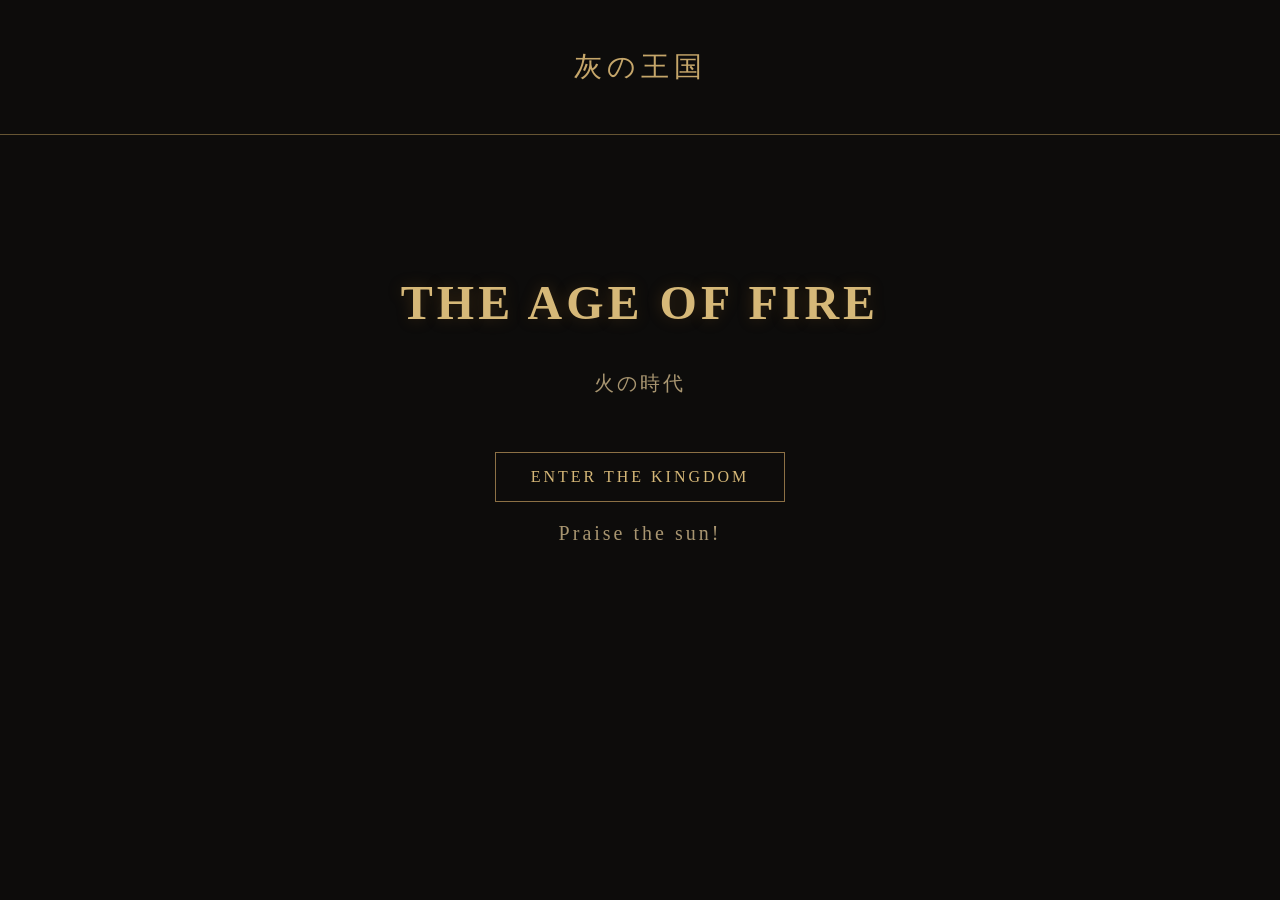
<file: index.html>
<!doctype html>
<html lang="ja">
  <head>
    <meta name="viewport" content="width=device-width, initial-scale=1.0" />
    <meta charset="UTF-8" />
    <title>灰の王国</title>
    <link rel="stylesheet" href="index.css" />
  </head>
  <body>
    <header>
      <p>灰の王国</p>
    </header>
    <main>
      <section>
        <h1>THE AGE OF FIRE</h1>
        <p>火の時代</p>
        <a href="index1.html">ENTER THE KINGDOM</a>
         <footer>
        <p>Praise the sun!</p>
    </footer>
      </section>
    </main>
  </body>
</html>
</file>
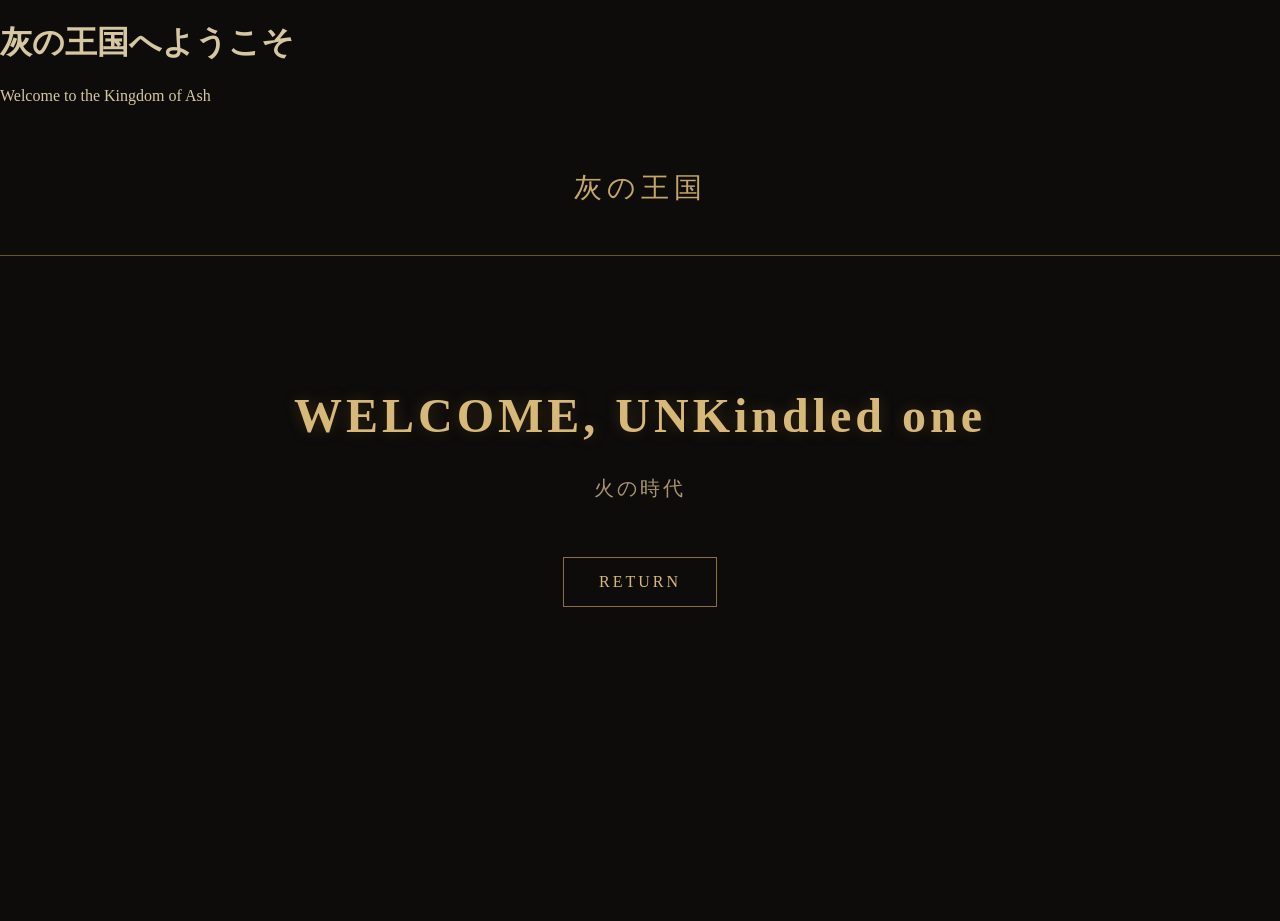
<file: index1.html>
<!DOCTYPE html>
<html lang="ja">
<head>
  <meta charset="UTF-8">
  <meta name="viewport" content="width=device-width, initial-scale=1.0">
  <title>Kingdom of Ash</title>
</head>
<body>
  <h1>灰の王国へようこそ</h1>
  <p>Welcome to the Kingdom of Ash</p>
  <link rel="stylesheet" href="index.css">
  <header>
    <p>灰の王国</p>
  </header>
  <main>
    <h1>WELCOME, UNKindled one</h1>
    <p>火の時代</p>
    <a href="index.html">RETURN</a>
  </main>
</body>
</html>
</file>
<file: index.css>
body {
  background-color: #0d0c0b;
  color: #d6c7a1;
  font-family: Georgia, serif;
  margin: 0;
  min-height: 100vh;
}

header {
  text-align: center;
  padding: 20px 30px;
  border-bottom: 1px solid #665533;
} 

header p {
  font-size: 28px;
  letter-spacing: 5px;
  color: #c5a66a;
}

main {
  text-align: center;
  padding: 100px 20px;
}

main h1 {
  font-size: 48px;
  letter-spacing: 4px;
  color: #d6b878;
  text-shadow: 0 0 15px rgba(180, 120, 40, 0.25);
}

main p {
  font-size: 20px;
  color: #a89570;
  letter-spacing: 3px
}

main a {
  display: inline-block;
  margin-top: 35px;
  padding: 15px 35px;
  
  color: #d6b878;
  text-decoration: none;
  border: 1px solid #8c7045;
  
  letter-spacing: 3px;

  transition: 0,3s;
}

main a:hover{
  background-color: #8c7045;
  color: #0d0c0b;
  box-shadow: 0 0 20px rgba(180, 120, 40, 0.35);
}
</file>
